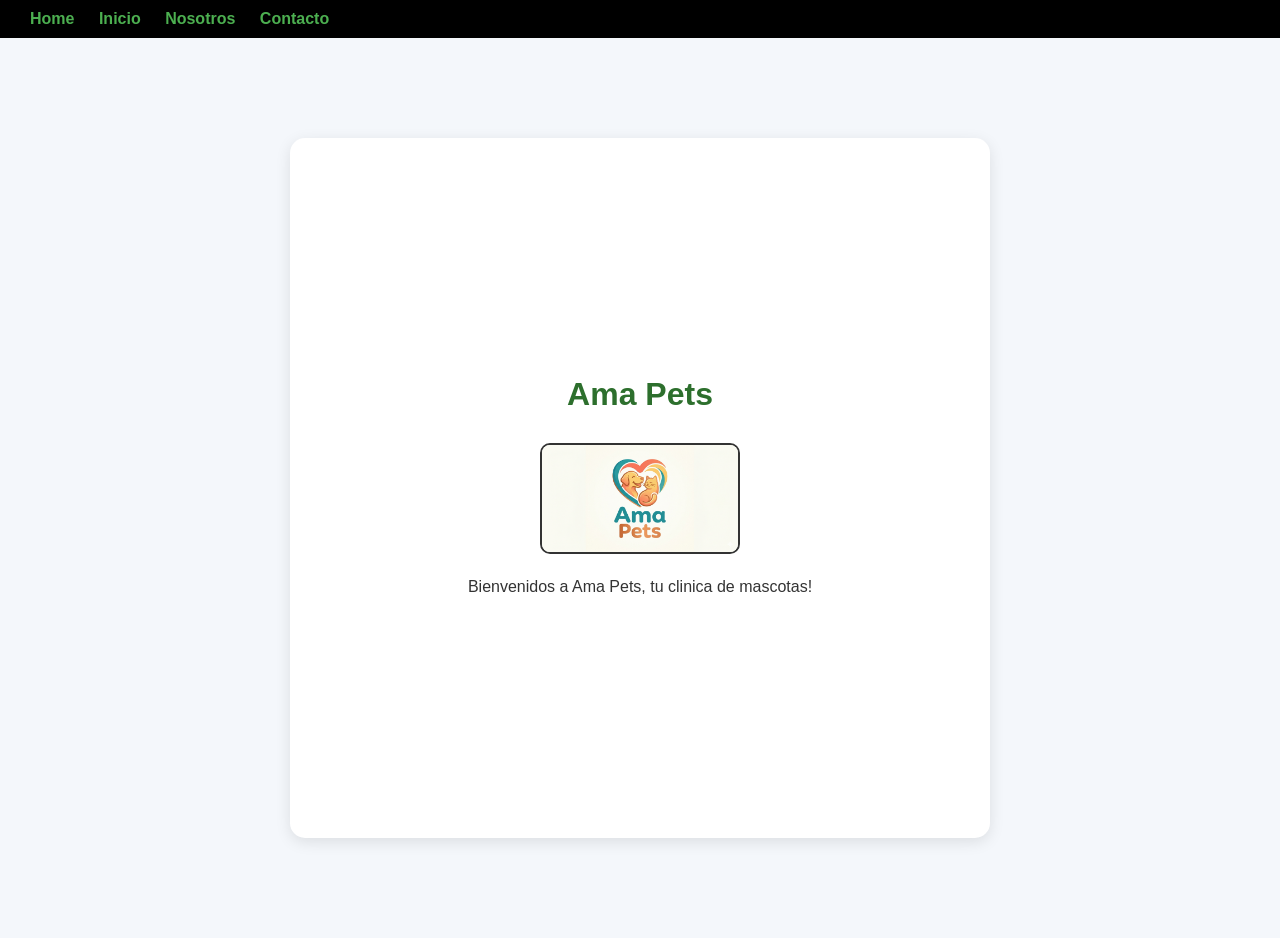
<file: index.html>
<!DOCTYPE html>
<html lang="en">
<head>
    <meta charset="UTF-8">
    <meta name="viewport" content="width=device-width, initial-scale=1.0">
    <link rel="stylesheet" href="style.css">
    <link rel="icon" href="logo_Ama_Pets.png" type="image/png">
    <title>Ama Pets</title>
</head>
<body>
    <nav class="menu">
        <a href="index.html" class="redirecciones">Home</a>
        <a href="inicio.html" class="redirecciones">Inicio</a>
        <a href="nosotros.html" class="redirecciones">Nosotros</a>
        <a href="contacto.html" class="redirecciones">Contacto</a>
    </nav>
    <div class="contenedor-centrado">
        <div class="tarjeta">
            <div class="centrado">
                <h1>Ama Pets</h1>
                <img src="logo_Ama_Pets.png" alt="Logo Ama Pets" class="imagen_logo">
            
            <p>Bienvenidos a Ama Pets, tu clinica de mascotas!</p>
            </div>
        </div>
    </div>
</body>
</html>
</file>
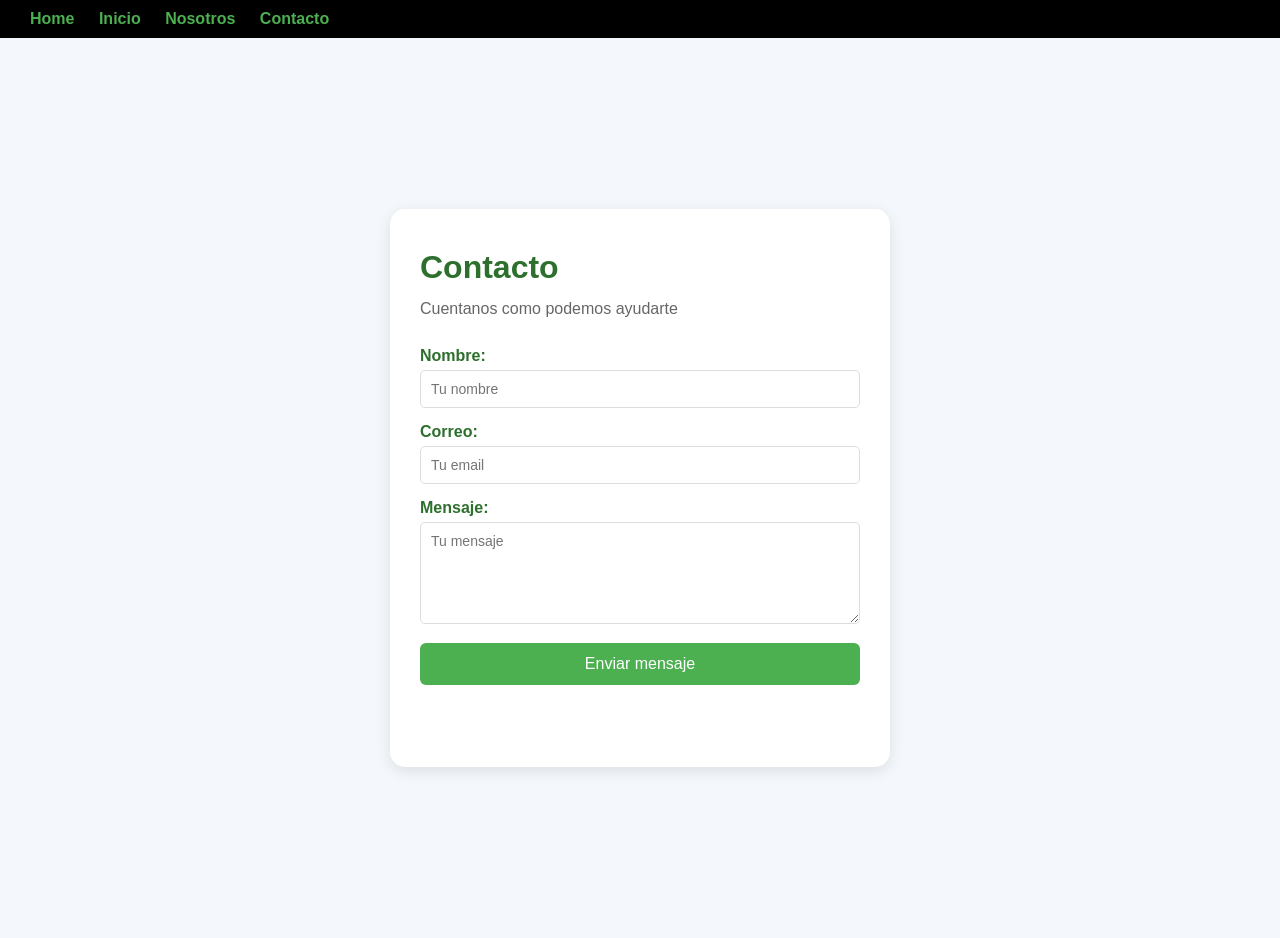
<file: contacto.html>
<!DOCTYPE html>
<html lang="es">
<head>
    <meta charset="UTF-8">
    <meta name="viewport" content="width=device-width, initial-scale=1.0">
    <link rel="stylesheet" href="style.css">
    <title>Contacto - AMA Pets</title>
</head>
<body>
    <nav class="menu">
        <a href="index.html" class="redirecciones">Home</a>
        <a href="inicio.html" class="redirecciones">Inicio</a>
        <a href="nosotros.html" class="redirecciones">Nosotros</a>
        <a href="contacto.html" class="redirecciones">Contacto</a>
    </nav>
    <div class="contenedor-centrado">
        <div class="tarjeta2">
            <h1>Contacto</h1>
            <p class="intro-contacto">Cuentanos como podemos ayudarte</p>

            <form id="formContacto" class="formulario-contacto">
                <label>Nombre:</label>
                <input type="text" id="nombre" placeholder="Tu nombre" required>

                <label>Correo:</label>
                <input type="email" id="email" placeholder="Tu email" required>

                <label>Mensaje:</label>
                <textarea id="mensaje" placeholder="Tu mensaje" rows="5" required></textarea>

                <button type="submit">Enviar mensaje</button>
            </form>

            <p id="respuesta" class="respuesta"></p>
        </div>
    </div>

    <script src="java.js"></script>
</body>
</html>
</file>
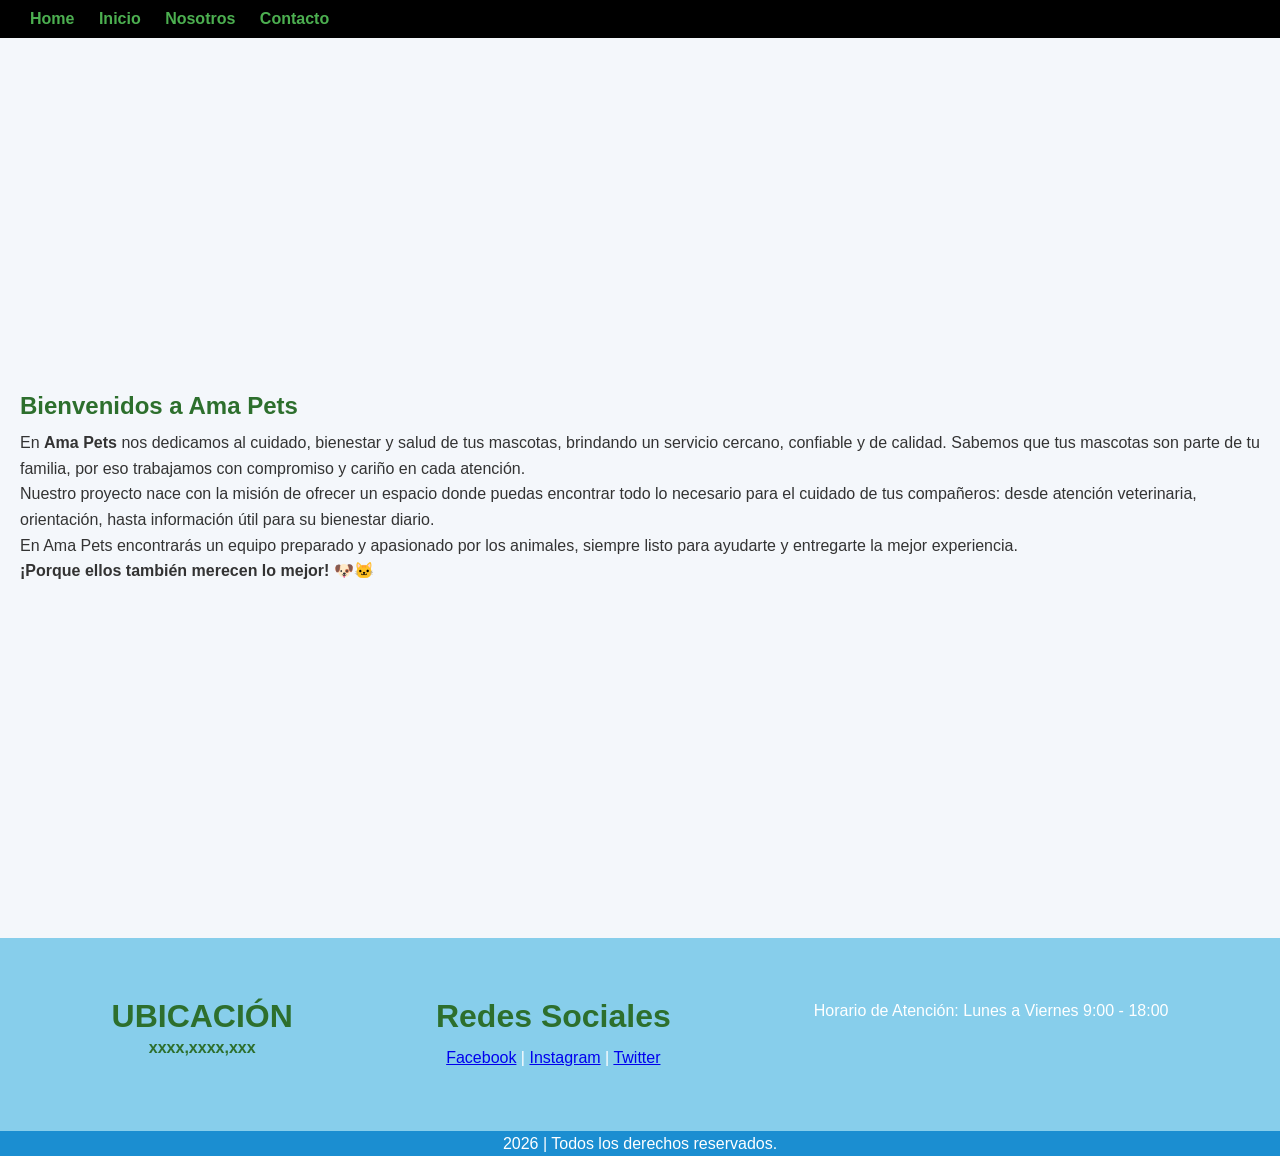
<file: inicio.html>
<!DOCTYPE html>
<html lang="en">
<head>
    <meta charset="UTF-8">
    <meta name="viewport" content="width=device-width, initial-scale=1.0">
    <title>Ama Pets - Inicio</title>
    <link rel="stylesheet" href="style.css">
</head>
<body>
    <nav class="menu">
        <a href="index.html" class="redirecciones">Home</a>
        <a href="inicio.html" class="redirecciones">Inicio</a>
        <a href="nosotros.html" class="redirecciones">Nosotros</a>
        <a href="contacto.html" class="redirecciones">Contacto</a>
    </nav>
    <div class="contenedor-centrado">
            <section class="inicio">
                <h1>Bienvenidos a Ama Pets </h1>
                <p>
                    En <strong>Ama Pets</strong> nos dedicamos al cuidado, bienestar y salud de tus mascotas,
                    brindando un servicio cercano, confiable y de calidad. Sabemos que tus mascotas son parte
                    de tu familia, por eso trabajamos con compromiso y cariño en cada atención.
                </p>

                <p>
                    Nuestro proyecto nace con la misión de ofrecer un espacio donde puedas encontrar todo lo
                    necesario para el cuidado de tus compañeros: desde atención veterinaria, orientación,
                    hasta información útil para su bienestar diario.
                </p>

                <p>
                    En Ama Pets encontrarás un equipo preparado y apasionado por los animales, siempre listo
                    para ayudarte y entregarte la mejor experiencia.
                </p>

                <p><strong>¡Porque ellos también merecen lo mejor! 🐶🐱</strong></p>
            </section>
    </div>
    <footer class="footer"> 
        <div class="footer-contenido">
            <div>
                <h1>UBICACIÓN <p>xxxx,xxxx,xxx</p></h1>
            </div>
            <div>
                <h1>Redes Sociales</h1>
                <p class="redes-sociales">
                    <a href="https://www.facebook.com/ama-pets" target="_blank">Facebook</a> |
                    <a href="https://www.instagram.com/ama-pets" target="_blank">Instagram</a> |
                    <a href="https://www.twitter.com/ama-pets" target="_blank">Twitter</a>
                </p>
            </div>
            <div>
                <p> Horario de Atención: Lunes a Viernes 9:00 - 18:00 </p>
            </div>
        </div>
        <div style="background-color: rgb(27, 142, 209);">
            <center><p> 2026 | Todos los derechos reservados.</p></center>
        </div>
    </footer>
</body>
</html>
</file>
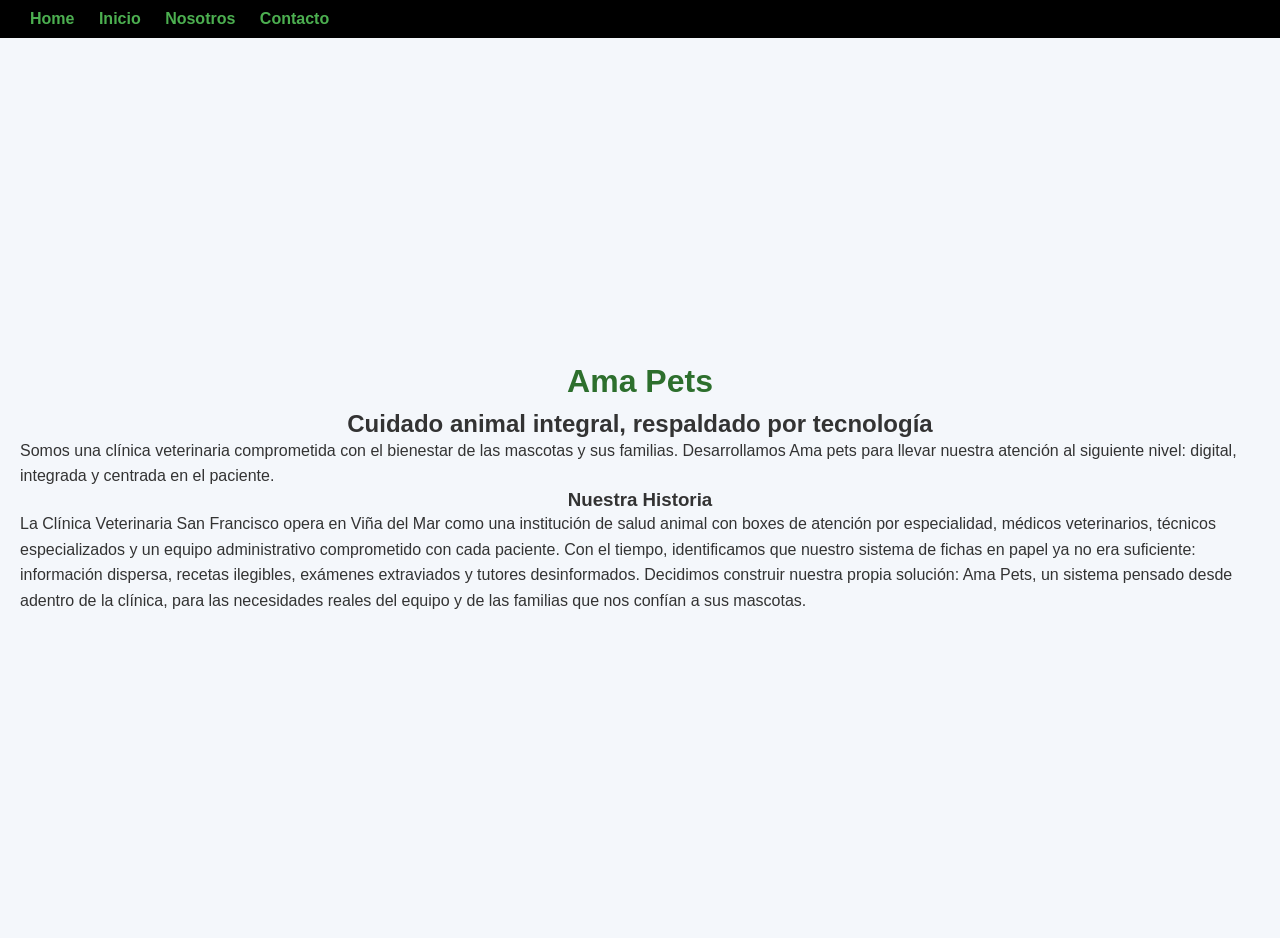
<file: nosotros.html>
<!DOCTYPE html>
<html lang="en">
<head>
    <meta charset="UTF-8">
    <meta name="viewport" content="width=device-width, initial-scale=1.0">
    <link rel="stylesheet" href="style.css">
    <title>Ama Pets</title>
</head>
<body>
    <nav class="menu">
        <a href="index.html" class="redirecciones">Home</a>
        <a href="inicio.html" class="redirecciones">Inicio</a>
        <a href="nosotros.html" class="redirecciones">Nosotros</a>
        <a href="contacto.html" class="redirecciones">Contacto</a>
    </nav>
    <div class="contenedor-centrado">
            <div class="centrado">
                <h1>Ama Pets</h1>
                <h2>Cuidado animal integral, respaldado por tecnología</h2>
                <p>Somos una clínica veterinaria comprometida con el bienestar de las mascotas y sus familias. 
                    Desarrollamos Ama pets para llevar nuestra atención al siguiente nivel: digital, integrada 
                    y centrada en el paciente.</p>
                <h3>Nuestra Historia</h3>
                <p>La Clínica Veterinaria San Francisco opera en Viña del Mar como una institución de salud animal 
                    con boxes de atención por especialidad, médicos veterinarios, técnicos especializados y un equipo 
                    administrativo comprometido con cada paciente.

                    Con el tiempo, identificamos que nuestro sistema de fichas en papel ya no era suficiente: información 
                    dispersa, recetas ilegibles, exámenes extraviados y tutores desinformados. 
                    Decidimos construir nuestra propia solución: Ama Pets, un sistema pensado desde adentro de la clínica, 
                    para las necesidades reales del equipo y de las familias que nos confían a sus mascotas.</p>
            </div>
    </div>
</body>
</html>
</file>
<file: style.css>
* {
    margin: 0;
    padding: 0;
    box-sizing: border-box;
}

body {
    font-family: Arial, sans-serif;
    background: #f4f7fb;
    color: #333;
}

h1 {
    margin-bottom: 10px;
    color: #2d6f2d;
}

p {
    font-size: 16px;
    line-height: 1.6;
}

button {
    width: 100%;
    padding: 12px;
    margin-top: 15px;
    border: none;
    background: #4CAF50;
    color: white;
    font-size: 16px;
    border-radius: 6px;
    cursor: pointer;
    transition: 0.3s;
}

button:hover {
    background: #45a049;
}

.contenedor-centrado {
    display: flex;
    justify-content: center;
    align-items: center;
    min-height: 100vh;
    padding: 20px;
}

.redirecciones {
    display: inline-block;
    margin: 0 10px;
    color: #4CAF50;
    text-decoration: none;    
    font-weight: bold;
    transition: 0.3s;
}

.menu {
    margin-top: 0px;
    background-color: #000000;
    width: auto;
    margin-right: auto;
    padding: 10px 20px; 
}



.redirecciones:hover {
    color: #2d6f2d;
}

.imagen_logo {
    width: 200px;
    border-radius: 10px;
    border: 2px solid #333;
    margin: 20px 0;
}

.tarjeta {
    background: white;
    width: 100%;
    height: 700px;
    max-width: 700px;
    padding: 40px 30px;
    border-radius: 15px;
    box-shadow: 0 4px 15px rgba(0, 0, 0, 0.1);
    display: flex;
    align-items: center;
    justify-content: center;
}

.centrado{
    display: flex;
    flex-direction: column;
    align-items: center;
}

.tarjeta2 {
    background: white;
    width: 100%;
    max-width: 500px;
    padding: 40px 30px;
    border-radius: 15px;
    box-shadow: 0 4px 15px rgba(0, 0, 0, 0.1);
}

.intro-contacto {
    color: #666;
    margin-bottom: 25px;
}

.respuesta {
    margin-top: 20px;
    min-height: 22px;
    font-weight: bold;
}

.respuesta.ok {
    color: #2e7d32;
}

.respuesta.error {
    color: #c62828;
}

.nav-contacto {
    margin-top: 25px;
    border-top: 1px solid #eee;
    padding-top: 20px;
}

/* Formulario */
.formulario-contacto {
    width: 100%;
    margin: 20px 0;
}

.formulario-contacto label {
    display: block;
    margin-top: 15px;
    margin-bottom: 5px;
    font-weight: bold;
    color: #2d6f2d;
}

.formulario-contacto input,
.formulario-contacto textarea {
    width: 100%;
    padding: 10px;
    border: 1px solid #ddd;
    border-radius: 5px;
    font-family: Arial, sans-serif;
    font-size: 14px;
    resize: vertical;
}

.formulario-contacto input:focus,
.formulario-contacto textarea:focus {
    outline: none;
    border-color: #4CAF50;
}

/* Responsive */
@media (max-width: 600px) {
    .tarjeta {
        padding: 20px 15px;
    }
    
    .formulario-contacto {
        width: 100%;
    }
}


.footer-contenido{
    display: flex;
    justify-content: space-around;
    align-items: flex-start;
    text-align: center;
    padding: 60px 40px;
    flex-wrap: wrap;
}

.footer{
    background-color: skyblue;
    color: white;
}
</file>
